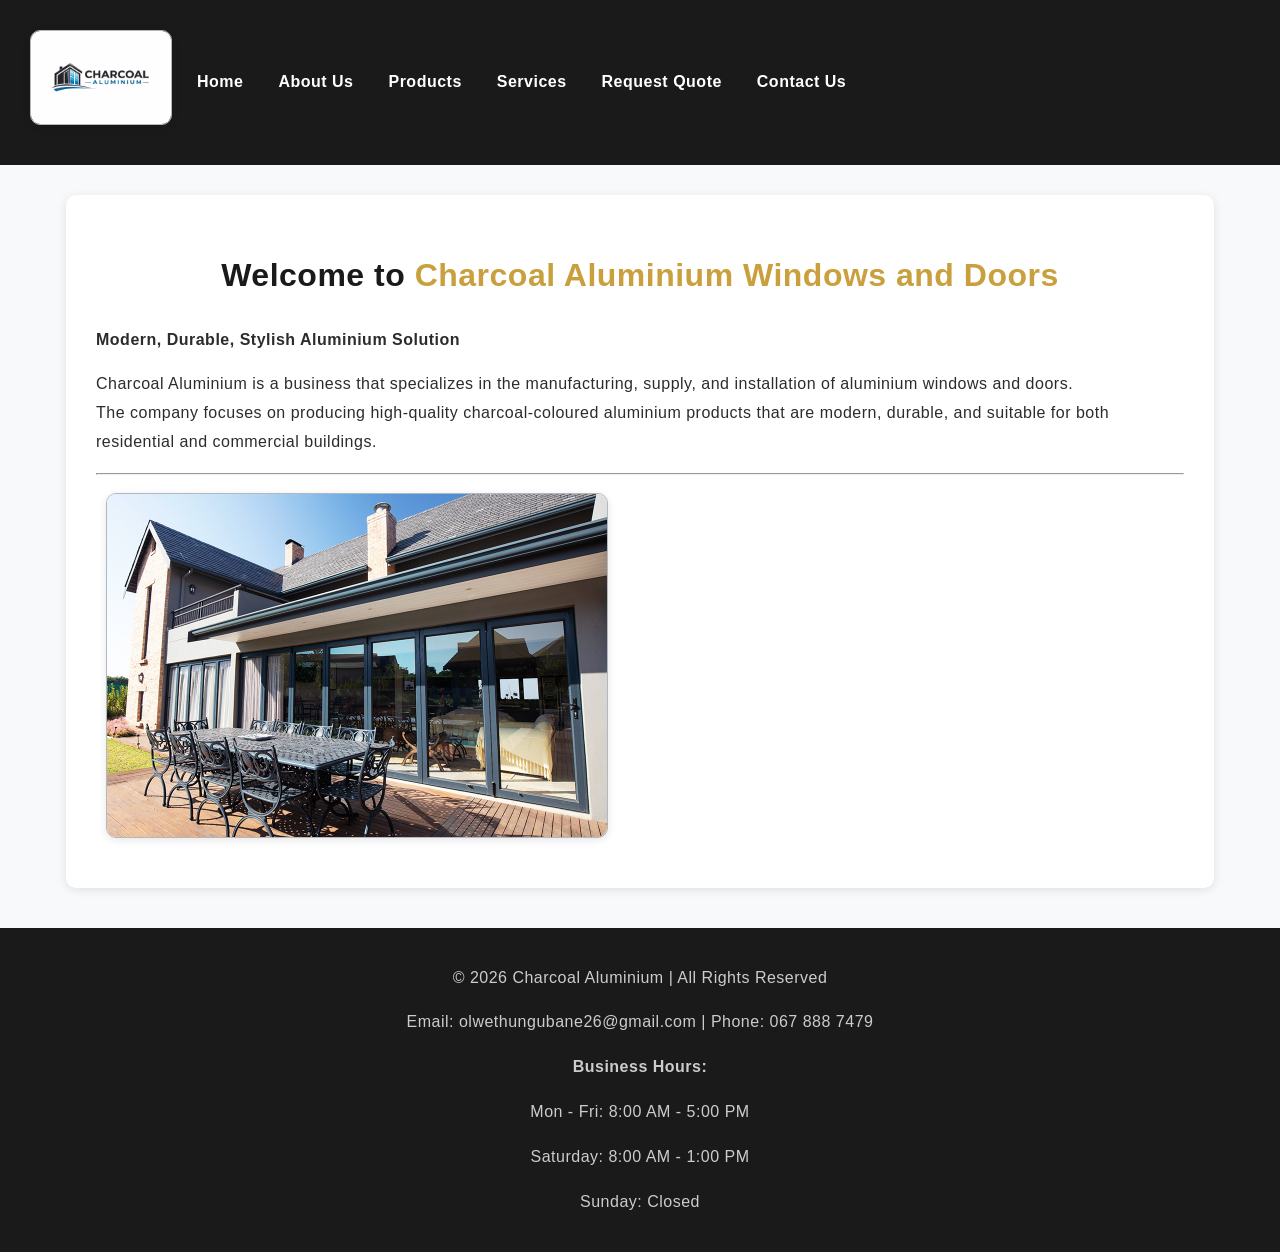
<file: index.html>
<!DOCTYPE html>
<html lang="en">
<head>
    <!-- Meta information about the website -->
    <meta charset="UTF-8">
    <meta name="viewport" content="width=device-width, initial-scale=1.0">
    
    <!-- Title shown on browser tab -->
    <title>Home Page</title>
     <link rel="stylesheet" href="CSS/style.css">

     <!-- SEO Meta Tags -->

    <meta name="description"
    content="Charcoal Aluminium Windows and Doors provides modern, durable and stylish aluminium windows and doors for homes and businesses.">

    <meta name="keywords"
    content="Charcoal Aluminium, aluminium windows, aluminium doors, installations, South Africa">

    <meta name="author"
    content="Aphelele Ngubane">

    <meta name="robots"
    content="index, follow">

    <meta name="language"
    content="English">
</head>

<body>

    <!-- Header section (Logo + Navigation Menu) -->
    <header>
        <div style="display: flex; align-items: center; justify-content: space-between;">
        <div class="header-container">

            <div class="logo">
            <!-- Logo image -->
            <img src="images/logo.png" alt="Charcoal Aluminium Logo" width="140" >
        </div>

        <div class="navbar">
            <!-- Navigation Menu -->
            <nav>
                <!-- Links to different pages of the website -->
                <a href="index.html" target="_blank">Home</a>
                <a href="about us.html" target="_blank">About Us</a>
                <a href="products.html" target="_blank">Products</a>
                <a href="services.html" target="_blank">Services</a>
                <a href="quote.html" target="_blank">Request Quote</a>
                <a href="contact us.html" target="_blank">Contact Us</a>
            </nav>
         </div>
        </div>
        </div>
    </header>

     <div class="content">
    <!-- Main heading of the page -->
    <h1> Welcome to <span>Charcoal Aluminium Windows and Doors</span></h1>

    <!-- Short slogan/description -->
    <p><b>Modern, Durable, Stylish Aluminium Solution</b></p>

    <!-- Business description -->
    <p>
        Charcoal Aluminium is a business that specializes in the manufacturing, supply, 
        and installation of aluminium windows and doors. <br>
        The company focuses on producing high-quality charcoal-coloured aluminium products 
        that are modern, durable, and suitable for both residential and commercial buildings.
    </p>

    <hr>

    <!-- Main image on homepage -->
    <img src="images/home image.jpg" alt="Charcoal aluminium door" width="500" onclick="openImage(this)">


</div>
<!-- Footer section (contact details and working hours) -->
<footer class="footer">
    <!-- Copyright information -->
    <p>© 2026 Charcoal Aluminium | All Rights Reserved</p>

    <!-- Contact details -->
    <p>Email: olwethungubane26@gmail.com | Phone: 067 888 7479</p>

    <!-- Business hours -->
    <p><b>Business Hours:</b></p>
    <p>Mon - Fri: 8:00 AM - 5:00 PM</p>
    <p>Saturday: 8:00 AM - 1:00 PM</p>
    <p>Sunday: Closed</p>
    
</footer>
<div id="lightbox"
class="lightbox"
onclick="closeLightbox()">

<img id="lightboxImage">

</div>

<!-- Scroll to top button -->
<button id="topBtn">Top</button>

<!-- Link JavaScript file -->
<script src="java.script/script.js"></script>


</body>
</html>
</file>
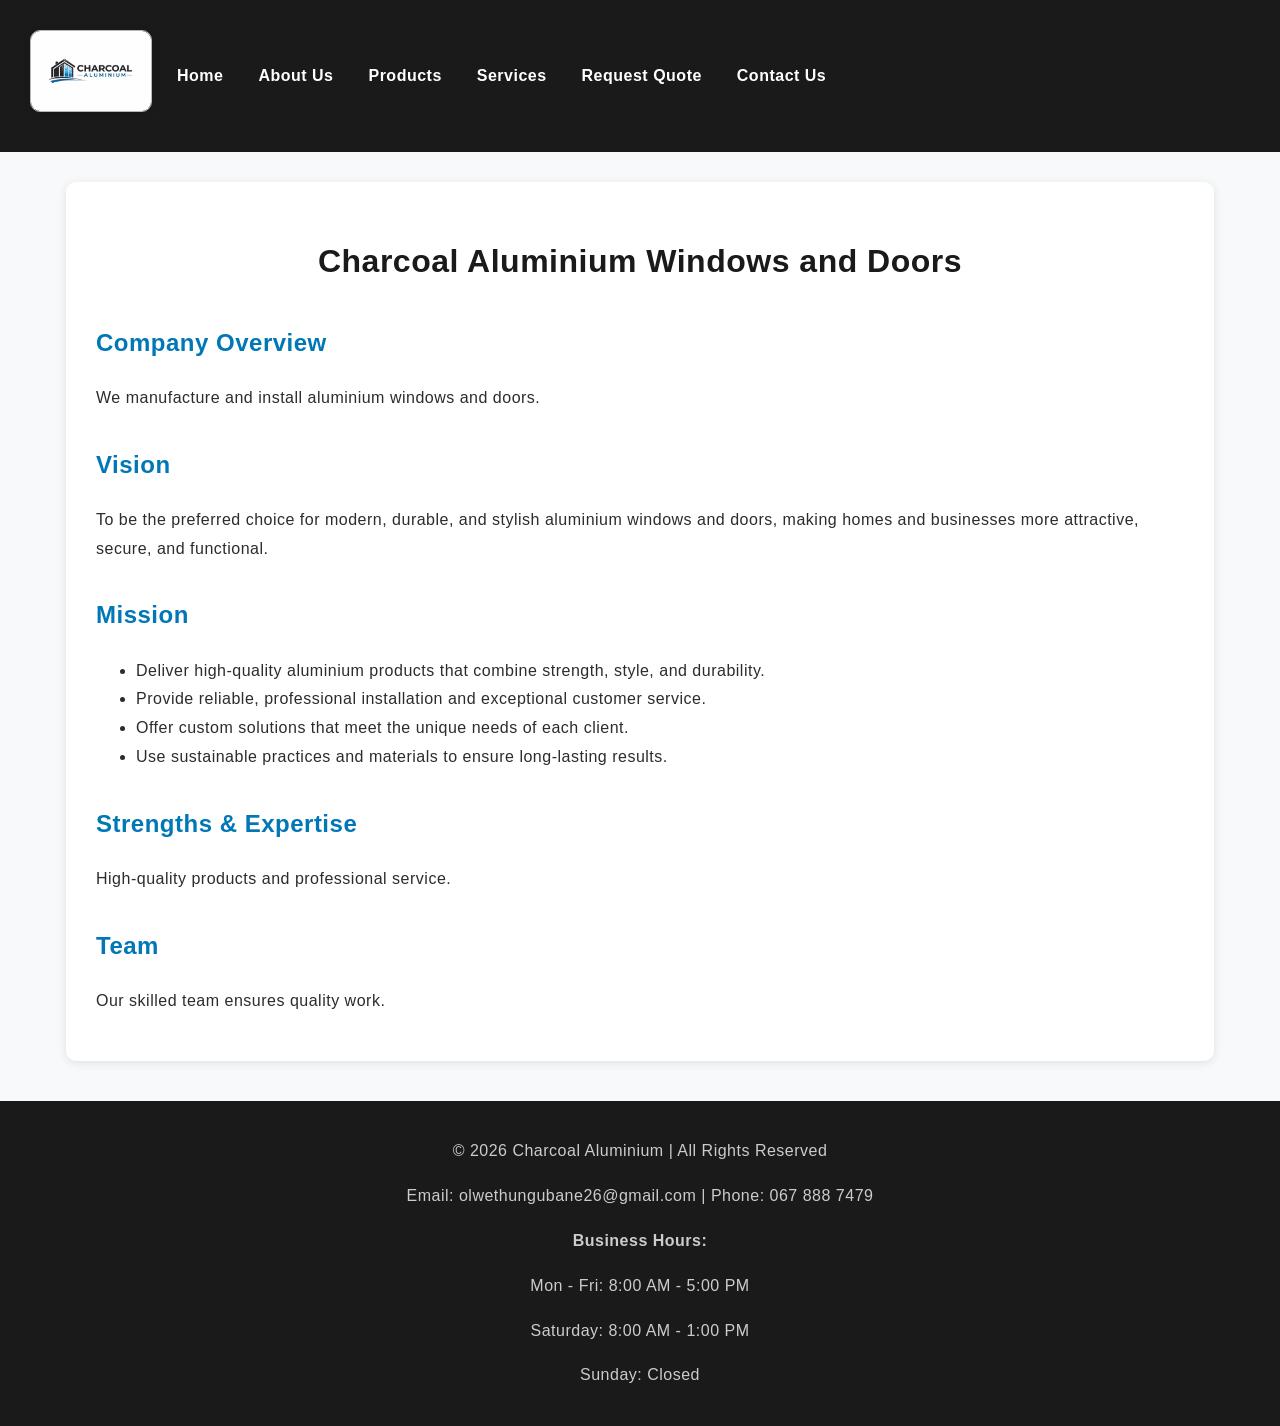
<file: about us.html>
<!DOCTYPE html>
<html lang="en">
<head>
    <!-- Meta data for character encoding and responsiveness -->
    <meta charset="UTF-8">
    <meta name="viewport" content="width=device-width, initial-scale=1.0">

    <!-- Page title shown in browser tab -->
    <title>About Us</title>
    <link rel="stylesheet" href="CSS/style.css">

    <!-- SEO Meta Tags -->

    <meta name="description"
    content="Learn about Charcoal Aluminium Windows and Doors, our vision, mission, expertise and commitment to quality aluminium solutions.">

    <meta name="keywords"
    content="about charcoal aluminium, company background, mission, vision, aluminium experts">
    <meta name="author"
    content="Aphelele Ngubane">

    <meta name="robots"
    content="index, follow">

    <meta name="language"
    content="English">
</head>

<body>

    <!-- Header section (Logo + Navigation Menu) -->
    <header>
        <div style="display: flex; align-items: center; justify-content: space-between;">
<div class="header-container">
            <!-- Logo image -->
             <div class="logo">
            <img src="images/logo.png" alt="Charcoal Aluminium Logo" width="120">
      </div>

            <!-- Navigation Menu -->
             <div class="navbar">
            <nav>
                <!-- Links to other pages of the website -->
                <a href="index.html" target="_blank">Home</a>
                <a href="about us.html" target="_blank">About Us</a>
                <a href="products.html" target="_blank">Products</a>
                <a href="services.html" target="_blank">Services</a>
                <a href="quote.html" target="_blank">Request Quote</a>
                <a href="contact us.html" target="_blank">Contact Us</a>
            </nav>

        </div>
        </div>
        </div>
    </header>

    <div class="content">
    <!-- Main heading of the page -->
    <h1>Charcoal Aluminium Windows and Doors</h1>

    <!-- Company overview section -->
    <h2>Company Overview</h2>
    <p>
        We manufacture and install aluminium windows and doors.
    </p>

    <!-- Vision section -->
    <h2>Vision</h2>
    <p>
        To be the preferred choice for modern, durable, and stylish aluminium 
        windows and doors, making homes and businesses more attractive, secure, 
        and functional.
    </p>

    <!-- Mission section -->
    <h2>Mission</h2>
    <ul>
        <!-- List of company goals -->
        <li>Deliver high-quality aluminium products that combine strength, style, and durability.</li>
        <li>Provide reliable, professional installation and exceptional customer service.</li>
        <li>Offer custom solutions that meet the unique needs of each client.</li>
        <li>Use sustainable practices and materials to ensure long-lasting results.</li>
    </ul>

    <!-- Strengths section -->
    <h2>Strengths & Expertise</h2>
    <p>
        High-quality products and professional service.
    </p>

    <!-- Team section -->
    <h2>Team</h2>
    <p>
        Our skilled team ensures quality work.
    </p>
</div>
    <!-- Link back to homepage -->
    



<!-- Footer section (contact details and working hours) -->
<footer class="footer">
    <!-- Copyright -->
    <p>© 2026 Charcoal Aluminium | All Rights Reserved</p>

    <!-- Contact details -->
    <p>Email: olwethungubane26@gmail.com | Phone: 067 888 7479</p>

    <!-- Business hours -->
    <p><b>Business Hours:</b></p>
    <p>Mon - Fri: 8:00 AM - 5:00 PM</p>
    <p>Saturday: 8:00 AM - 1:00 PM</p>
    <p>Sunday: Closed</p>
</footer>

<!-- Scroll to top button -->
<button id="topBtn">Top</button>

<!-- Link JavaScript file -->
<script src="java.script/script.js"></script>

</body>
</html>
</file>
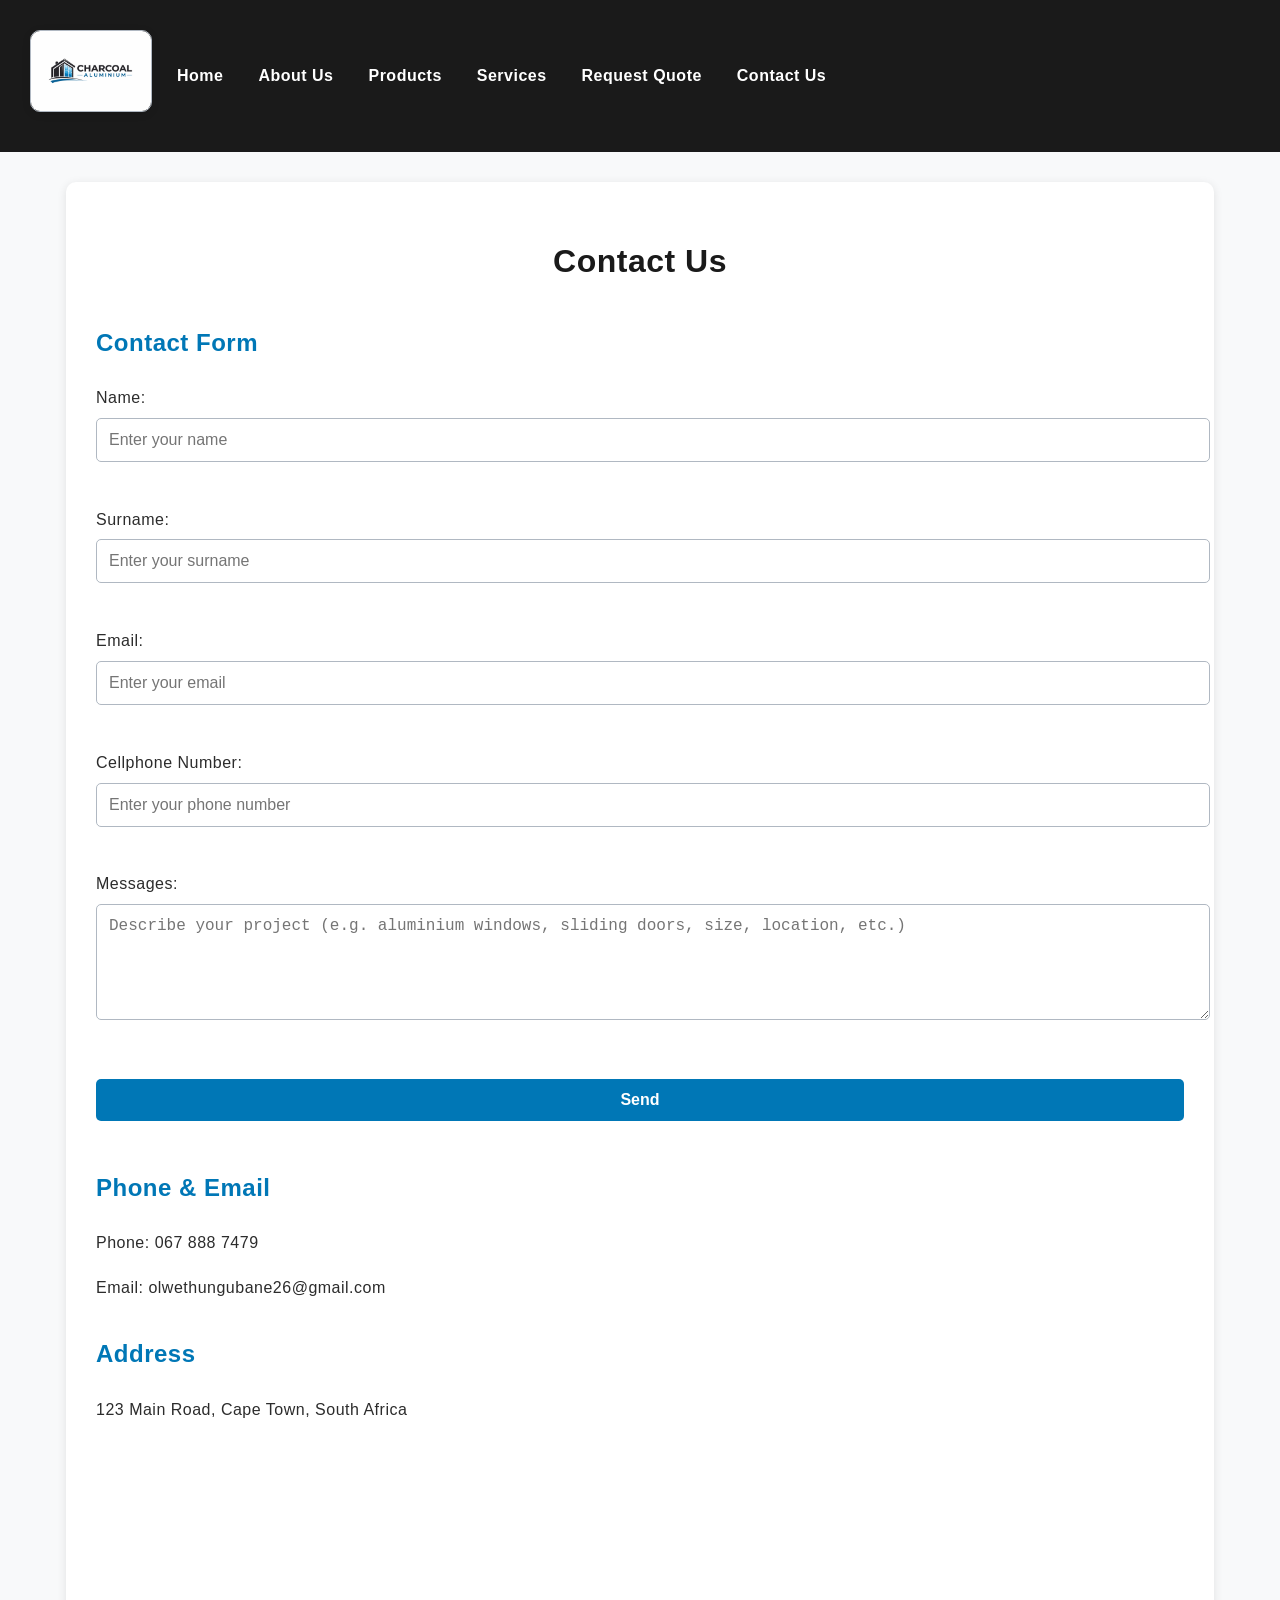
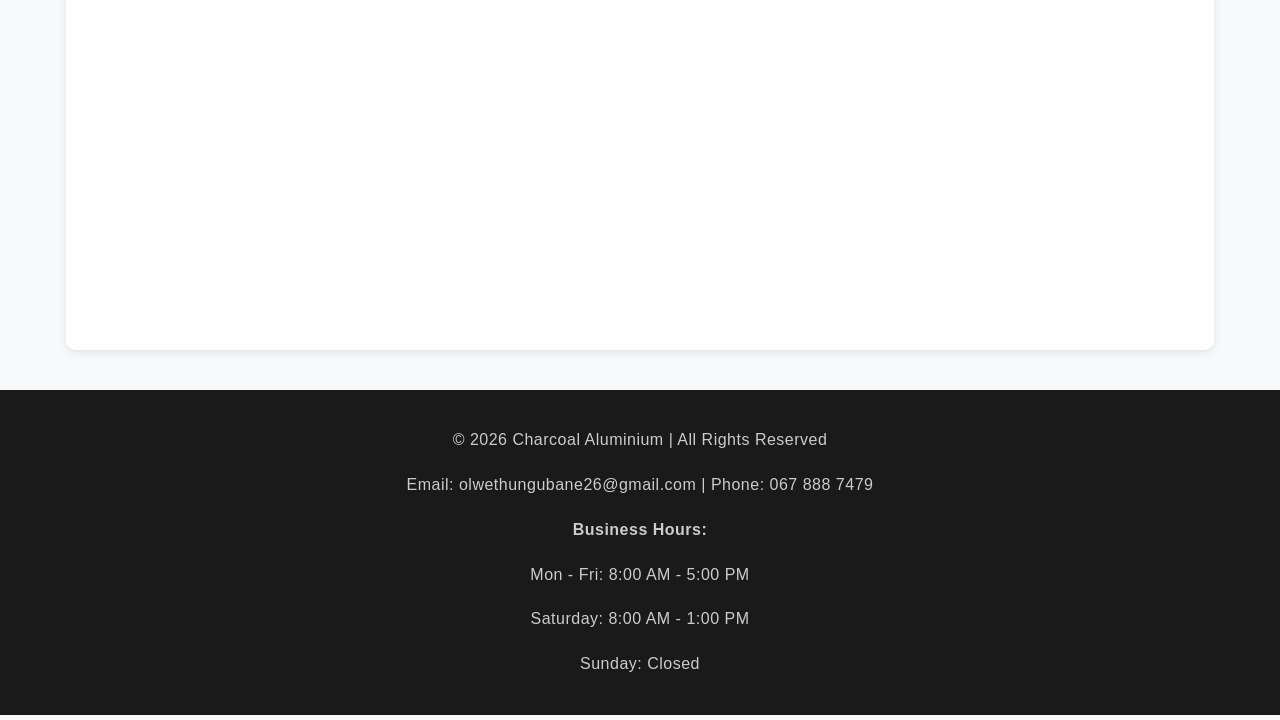
<file: contact us.html>
<!DOCTYPE html>
<html lang="en">
<head>
    <meta charset="UTF-8">
    <meta name="viewport" content="width=device-width, initial-scale=1.0">
    <title>contact us</title>
    <link rel="stylesheet" href="CSS/style.css">

    <!-- SEO Meta Tags -->

    <meta name="description"
    content="Contact Charcoal Aluminium Windows and Doors for enquiries, quotations and professional aluminium installation services.">

    <meta name="keywords"
    content="contact charcoal aluminium, aluminium quotations, aluminium installation, contact details, South Africa">

    <meta name="author"
    content="Aphelele Ngubane">

    <meta name="robots"
    content="index, follow">

    <meta name="language"
    content="English">
</head>
<body>
     <header>
<div style="display: flex; align-items: center; justify-content: space-between;">
 <div class="header-container">
        <!-- Logo -->
         <div class="logo">
        <img src="images/logo.png" alt="Charcoal Aluminium Logo" width="120">
</div>

<!-- Navigation Menu -->
 <div class="navbar">
        <nav>
   <a href="index.html" target="_blank">Home</a>
                <a href="about us.html" target="_blank">About Us</a>
                <a href="products.html" target="_blank">Products</a>
                <a href="services.html" target="_blank">Services</a>
                <a href="quote.html" target="_blank">Request Quote</a>
                <a href="contact us.html" target="_blank">Contact Us</a>
 </nav>

    </div>
    </div>
    </div>
</header>

<div class="content">
    <h1>Contact Us</h1>

<h2>Contact Form</h2>
<form id="contactForm">

    <!-- Name -->
    <label>Name:</label><br>
    <input type="text" name="name" placeholder="Enter your name"><br><br>

    <!-- Surname -->
    <label>Surname:</label><br>
    <input type="text" name="surname" placeholder="Enter your surname"><br><br>

    <!-- Email -->
    <label>Email:</label><br>
    <input type="email" name="email" placeholder="Enter your email"><br><br>

    <!-- Cellphone -->
    <label>Cellphone Number:</label><br>
    <input type="tel" name="cellphone" placeholder="Enter your phone number"><br><br>

    <!-- Project Details (replaces Message) -->
    <label>Messages:</label><br>
    <textarea name="project_details" rows="5" cols="40"
    placeholder="Describe your project (e.g. aluminium windows, sliding doors, size, location, etc.)"></textarea><br><br>

    <!-- Submit button -->
    <input type="submit" value="Send">

</form>

<h2>Phone & Email</h2>
<p>Phone: 067 888 7479</p>
<p>Email: olwethungubane26@gmail.com</p>

<h2>Address</h2>
<p>123 Main Road, Cape Town, South Africa</p>
<!-- Embedded Google Map -->
    <iframe
        src="https://www.google.com/maps?q=123+Main+Road,+Cape+Town,+South+Africa&output=embed"
        width="600"
        height="450"
        style="border:0;"
        allowfullscreen=""
        loading="lazy"
        referrerpolicy="no-referrer-when-downgrade">
    </iframe>
    </div>


<footer class="footer">
    <p>© 2026 Charcoal Aluminium | All Rights Reserved</p>
    <p>Email: olwethungubane26@gmail.com | Phone: 067 888 7479</p>

    <p><b>Business Hours:</b></p>
    <p>Mon - Fri: 8:00 AM - 5:00 PM</p>
    <p>Saturday: 8:00 AM - 1:00 PM</p>
    <p>Sunday: Closed</p>
</footer>
<!-- Scroll to top button -->
<button id="topBtn">Top</button>

<!-- Link JavaScript file -->
<script src="java.script/script.js"></script>

</body>
</html>
</file>
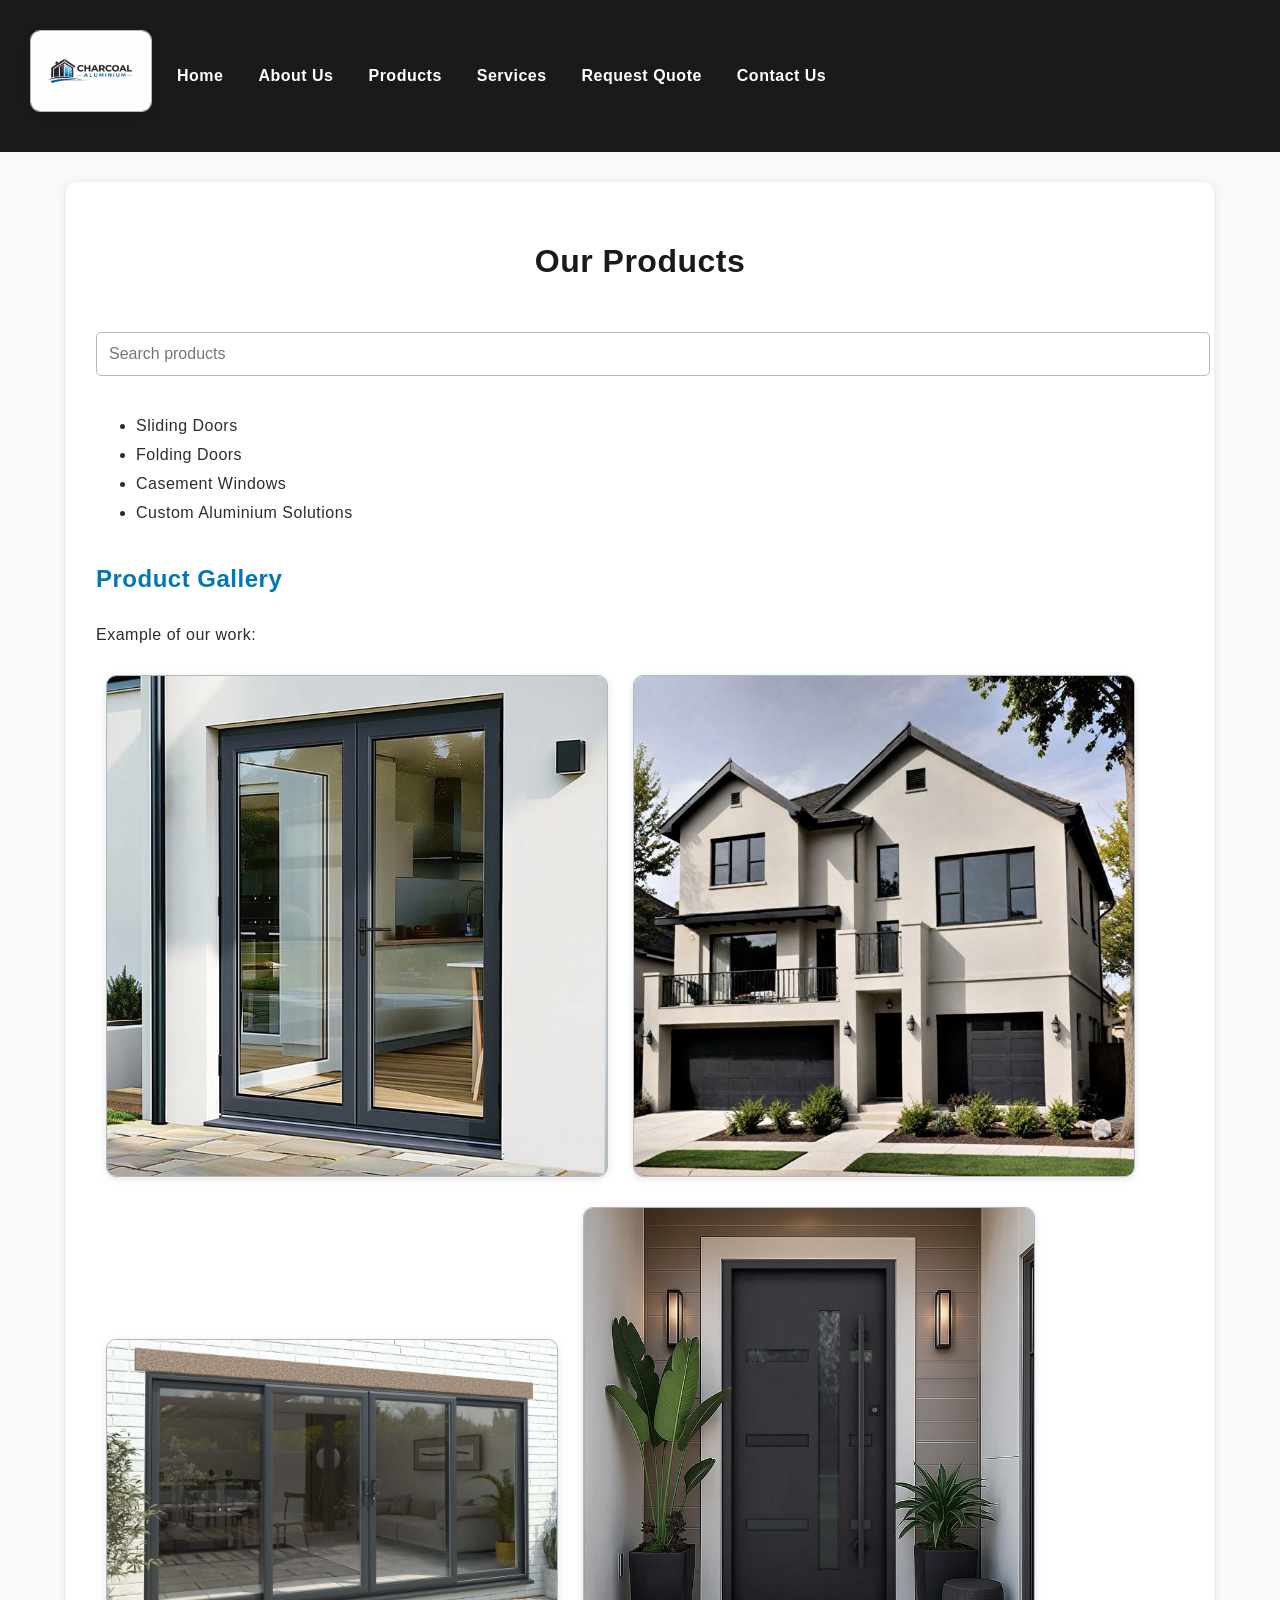
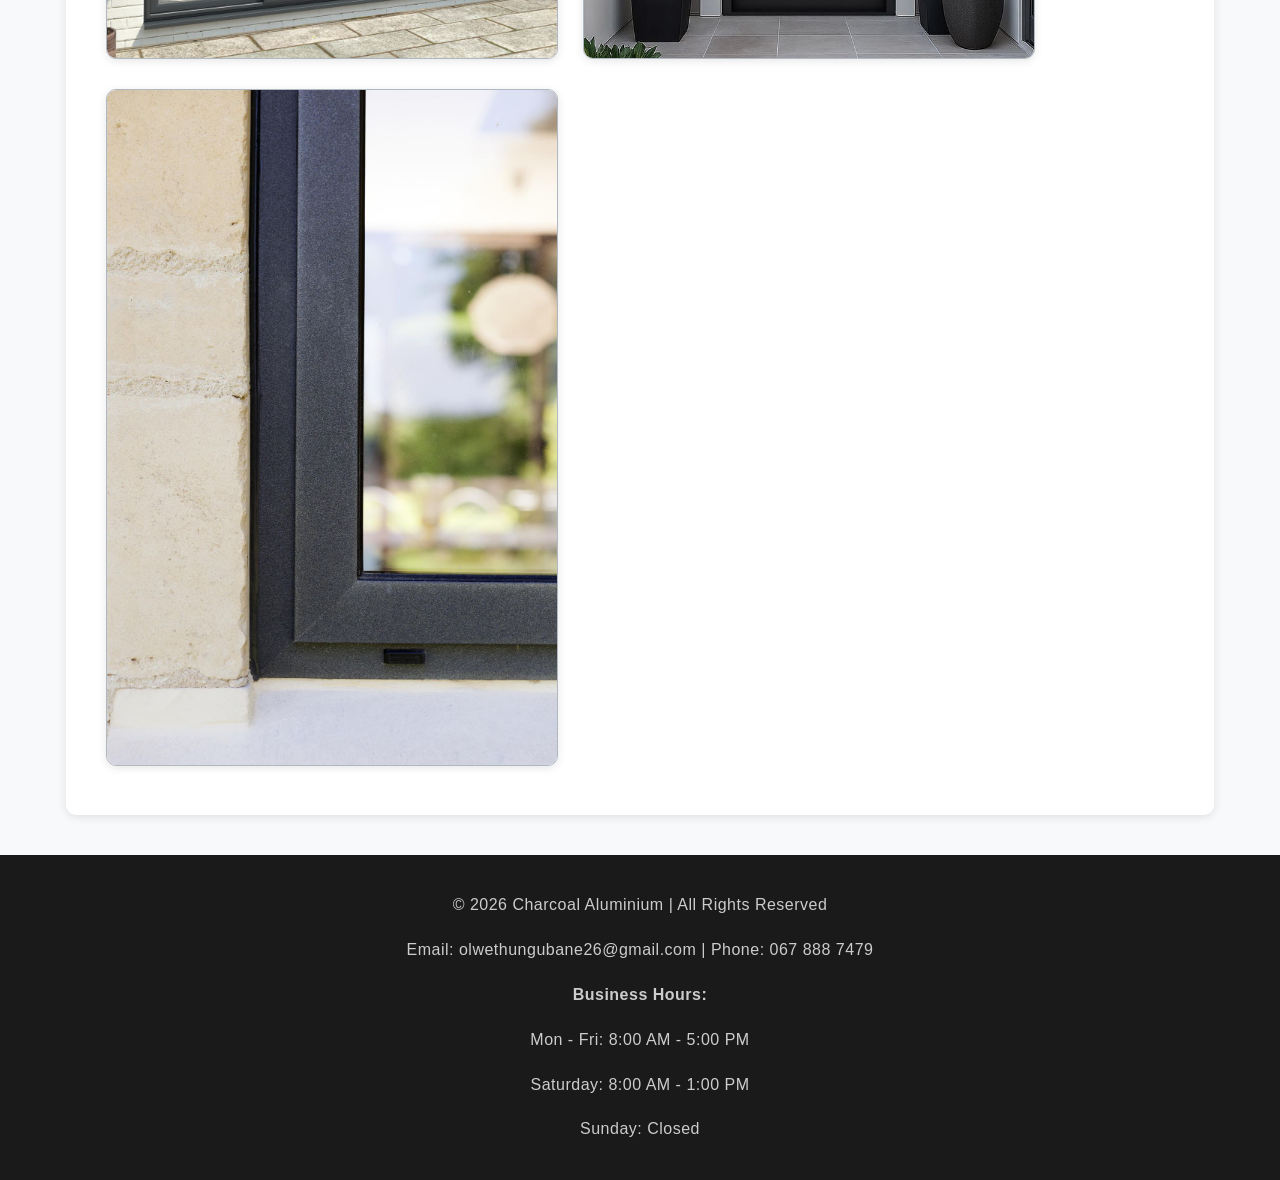
<file: products.html>
<!DOCTYPE html>
<html lang="en">
<head>
    <!-- Meta data for browser and responsiveness -->
    <meta charset="UTF-8">
    <meta name="viewport" content="width=device-width, initial-scale=1.0">
    
    <!-- Page title (appears on browser tab) -->
    <title>Products</title>
     <link rel="stylesheet" href="CSS/style.css">

<!-- SEO Meta Tags -->
     <meta name="description"
    content="Explore Charcoal Aluminium's range of aluminium windows, sliding doors, folding doors, casement windows and custom aluminium solutions.">

    <meta name="keywords"
    content="aluminium windows, sliding doors, folding doors, casement windows, custom aluminium solutions">

    <meta name="author"
    content="Aphelele Ngubane">

    <meta name="robots"
    content="index, follow">

    <meta name="language"
    content="English">
</head>

<body>

    <!-- Header section (Logo + Navigation Menu) -->
    <header>
        <div style="display: flex; align-items: center; justify-content: space-between;">
        <div class="header-container">

       
            <!-- Logo image -->
             <div class="logo">
            <img src="images/logo.png" alt="Charcoal Aluminium Logo" width="120">
             </div>

            <!-- Navigation Menu -->
             <div class="navbar">
            <nav>
                <!-- Links to other pages -->
                <a href="index.html" target="_blank">Home</a>
                <a href="about us.html" target="_blank">About Us</a>
                <a href="products.html" target="_blank">Products</a>
                <a href="services.html" target="_blank">Services</a>
                <a href="quote.html" target="_blank">Request Quote</a>
                <a href="contact us.html" target="_blank">Contact Us</a>
            </nav>

        </div>
        </div>
         </div>
    </header>

    <div class="content">
    <!-- Main heading -->
    <h1>Our Products</h1>
    <!-- Search Bar -->

<input
type="text"
id="searchBar"
placeholder="Search products"
onkeyup="searchProducts()">

    <!-- List of products offered -->
    <ul>

<li class="productItem">Sliding Doors</li>

<li class="productItem">Folding Doors</li>

<li class="productItem">Casement Windows</li>

<li class="productItem">Custom Aluminium Solutions</li>

</ul>

    <!-- Product gallery section -->
    <h2>Product Gallery</h2>
    <p>Example of our work:</p>

    <div class="img">
    <!-- Images showing products -->
    <img src="images/door.jpg" alt="Sliding door" width="500" onclick="openImage(this)">
    <img src="images/window.jpg" alt="Aluminium window" width="500"  onclick="openImage(this)">
    <img src="images/folding door.jpg" alt="Folding door" width="450"  onclick="openImage(this)">
    <img src="images/custom.jpg" alt="Custom aluminium design" width="450"  onclick="openImage(this)">
    <img src="images/casement.jpg" alt="Casement window" width="450"  onclick="openImage(this)">
</div>
</div>

<!-- Footer section with contact details -->
<footer class="footer">
    <!-- Copyright -->
    <p>© 2026 Charcoal Aluminium | All Rights Reserved</p>

    <!-- Contact information -->
    <p>Email: olwethungubane26@gmail.com | Phone: 067 888 7479</p>

    <!-- Business hours -->
    <p><b>Business Hours:</b></p>
    <p>Mon - Fri: 8:00 AM - 5:00 PM</p>
    <p>Saturday: 8:00 AM - 1:00 PM</p>
    <p>Sunday: Closed</p>
</footer>

<!-- Lightbox -->

<div id="lightbox"

class="lightbox"

onclick="closeLightbox()">

<img id="lightboxImage">

</div>
<!-- Scroll to top button -->
<button id="topBtn">Top</button>

<!-- Link JavaScript file -->
<script src="java.script/script.js"></script>

</body>
</html>
</file>
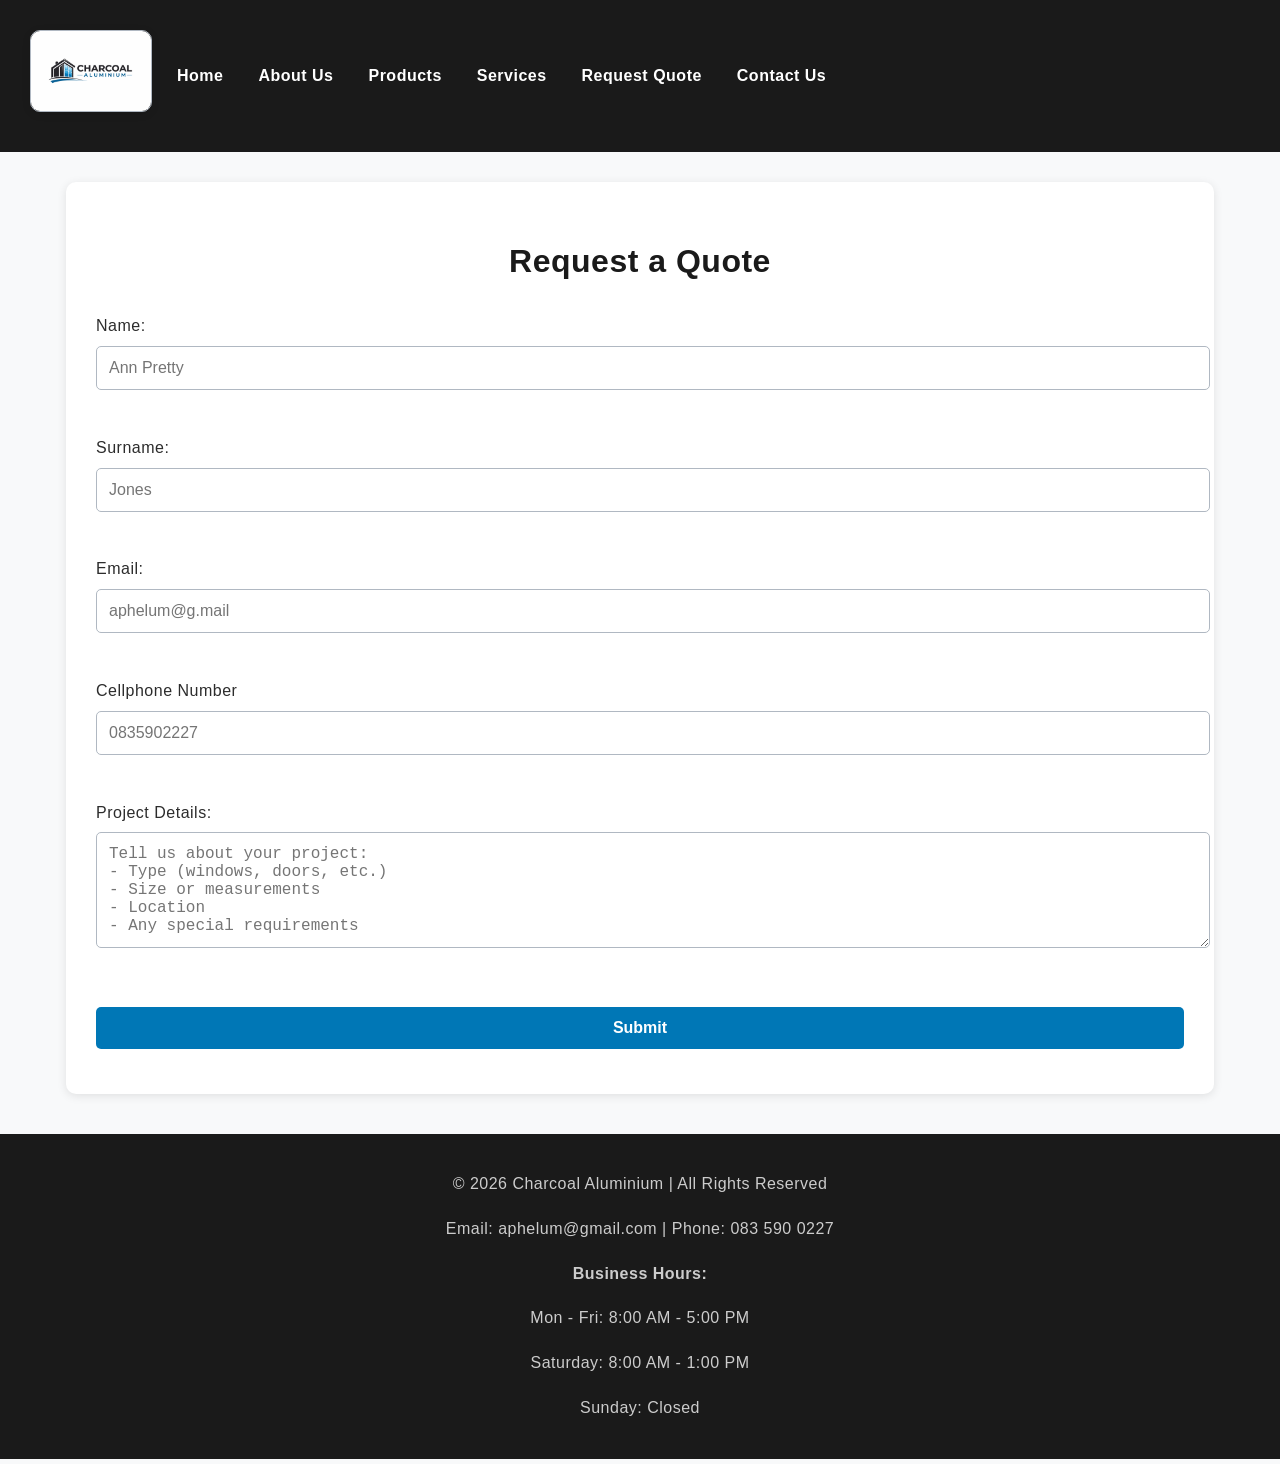
<file: quote.html>
<!DOCTYPE html>
<html lang="en">
<head>
    <meta charset="UTF-8">
    <meta name="viewport" content="width=device-width, initial-scale=1.0">
    <title>Reqest a quote</title>
     <link rel="stylesheet" href="CSS/style.css">

     <!-- SEO Meta Tags -->

    <meta name="description"
    content="Request a quotation from Charcoal Aluminium Windows and Doors for aluminium windows, doors, installations and custom projects.">

    <meta name="keywords"
   content="request quote, aluminium quotation, aluminium doors quote, aluminium windows quote, custom aluminium projects">

    <meta name="author"
    content="Aphelele Ngubane">

    <meta name="robots"
    content="index, follow">

    <meta name="language"
    content="English">
</head>
<body>
     <header>
       <div style="display: flex; align-items: center; justify-content: space-between;">
<div class="header-container">
        <!-- Logo -->
         <div class="logo">
        <img src="images/logo.png" alt="Charcoal Aluminium Logo" width="120" >
</div>

 <!-- Navigation Menu -->
  <div class="navbar">
    <nav>
<a href="index.html" target="_blank">Home</a>
                <a href="about us.html" target="_blank">About Us</a>
                <a href="products.html" target="_blank">Products</a>
                <a href="services.html" target="_blank">Services</a>
                <a href="quote.html" target="_blank">Request Quote</a>
                <a href="contact us.html" target="_blank">Contact Us</a>
 </nav>

    </div>
    </div>
    </div>
</header>
<div class="content">
    <h1>Request a Quote</h1>

 <form id="quoteForm">
    <label>Name:</label><br> 
    <input type="text" name ="fullname" placeholder="Ann Pretty" required><br><br>

<label>Surname:</label><br>
    <input type="text" surname="surname" placeholder="Jones" required><br><br>

    <label>Email:</label><br>
    <input type="email" email="email Address" placeholder="aphelum@g.mail"><br><br>

<label>Cellphone Number</label>
    <input type="tel" name="cellphone" placeholder="0835902227" pattern="[0-9]{10}" required><br><br>


    <label>Project Details:</label><br>
<textarea rows="5" cols="40" name="project_details" 
placeholder="Tell us about your project:
- Type (windows, doors, etc.)
- Size or measurements
- Location
- Any special requirements"
required></textarea><br><br>

<input type="submit" value="Submit">
</form>
</div>

<footer class="footer">
    <p>© 2026 Charcoal Aluminium | All Rights Reserved</p>
    <p>Email: aphelum@gmail.com | Phone: 083 590 0227</p>

    <p><b>Business Hours:</b></p>
    <p>Mon - Fri: 8:00 AM - 5:00 PM</p>
    <p>Saturday: 8:00 AM - 1:00 PM</p>
    <p>Sunday: Closed</p>
</footer>
<button id="topBtn">Top</button>

<script src="java.script/script.js"></script>

</body>
</html>
</file>
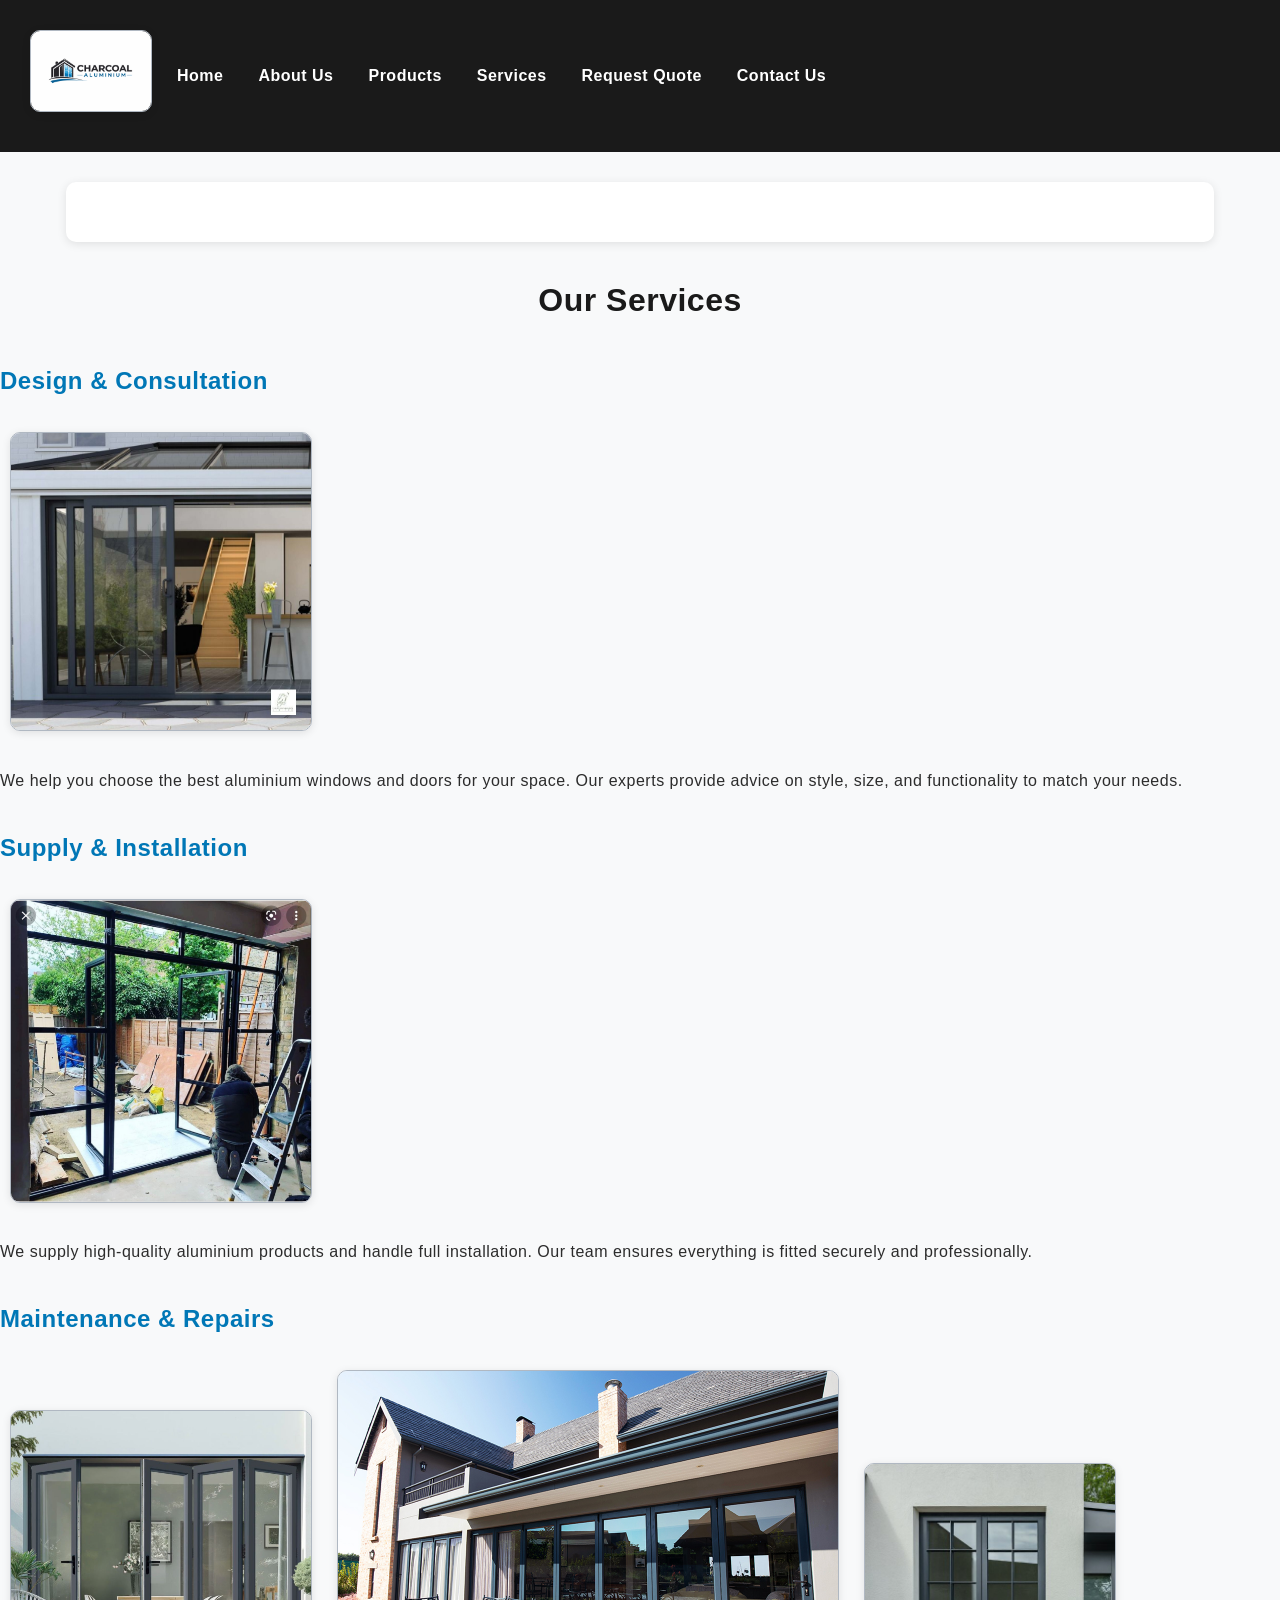
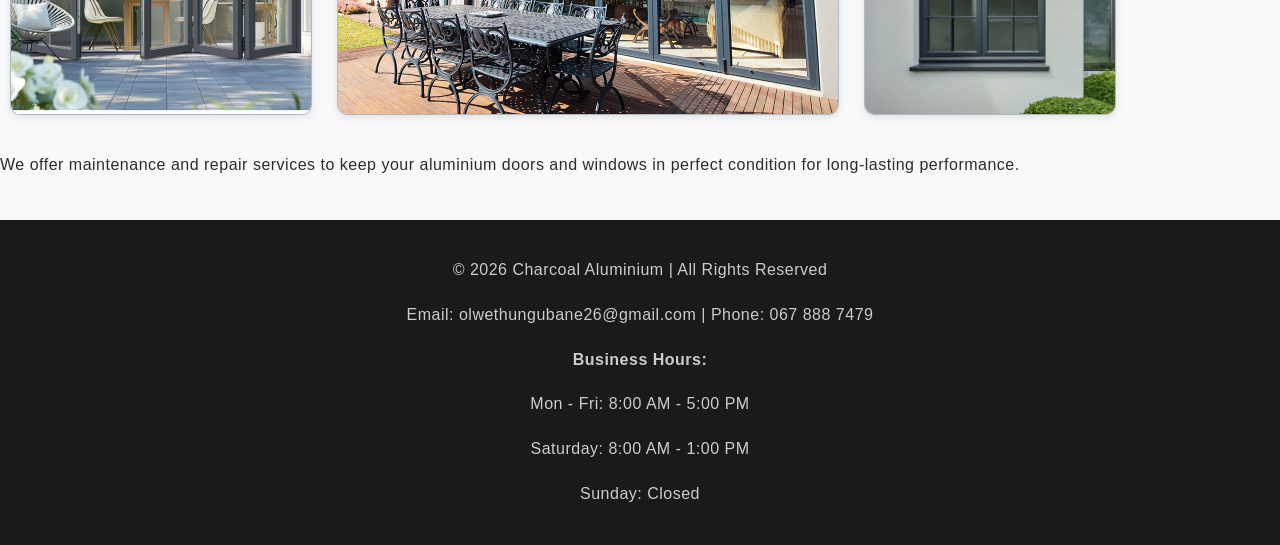
<file: services.html>
<!DOCTYPE html>
<html lang="en">
<head>
    <meta charset="UTF-8">
    <meta name="viewport" content="width=device-width, initial-scale=1.0">
    <title>Services</title>
     <link rel="stylesheet" href="CSS/style.css">

     <!-- SEO Meta Tags -->

    <meta name="description"
    content="Explore Charcoal Aluminium services including design consultation, aluminium installation, maintenance and repair services.">

    <meta name="keywords"
    content="aluminium installation, design consultation, aluminium repairs, maintenance services, aluminium specialists">
    <meta name="author"
    content="Aphelele Ngubane">

    <meta name="robots"
    content="index, follow">

    <meta name="language"
    content="English">
</head>
<body> 
     <header>
        <div style="display: flex; align-items: center; justify-content: space-between;">
    <div class="header-container">

        <!-- Logo -->
         <div class="logo">
        <img src="images/logo.png" alt="Charcoal Aluminium Logo" width="120">
</div>
<!-- Navigation Menu -->
 <div class="navbar">
<nav>
    <a href="index.html" target="_blank">Home</a>
 <a href="about us.html" target="_blank">About Us</a>
 <a href="products.html" target="_blank">Products</a>
   <a href="services.html" target="_blank">Services</a>
<a href="quote.html" target="_blank">Request Quote</a>
 <a href="contact us.html" target="_blank">Contact Us</a>
 </nav>
      </div>
    </div>
    </div>
</header>

<div class="content"></div>
<!-- Page Heading -->
<h1>Our Services</h1>

<!-- Service 1 -->
<h2>Design & Consultation</h2>
<img src="images/sliding door.jpg" alt="Design Consultation" width="300" onclick="openImage(this)">
<p>
We help you choose the best aluminium windows and doors for your space. 
Our experts provide advice on style, size, and functionality to match your needs.
</p>

<!-- Service 2 -->
<h2>Supply & Installation</h2>
<img src="images/installing.jpg" alt="Installation Service" width="300" onclick="openImage(this)">
<p>
We supply high-quality aluminium products and handle full installation. 
Our team ensures everything is fitted securely and professionally.
</p>

<!-- Service 3 -->
<h2>Maintenance & Repairs</h2>
<img src="images/sliding door 2.jpg" alt="Repair Service" width="300" onclick="openImage(this)">
<img src="images/home image.jpg"  alt="Repair Service" width="500" onclick="openImage(this)">
<img src="images/Charcoal-Aluminium.jpg" alt="Repair service"width="250" onclick="openImage(this)">
<p>
We offer maintenance and repair services to keep your aluminium doors and windows 
in perfect condition for long-lasting performance.
</p>
</div>

<footer class="footer">
    <p>© 2026 Charcoal Aluminium | All Rights Reserved</p>
    <p>Email: olwethungubane26@gmail.com | Phone: 067 888 7479</p>

    <p><b>Business Hours:</b></p>
    <p>Mon - Fri: 8:00 AM - 5:00 PM</p>
    <p>Saturday: 8:00 AM - 1:00 PM</p>
    <p>Sunday: Closed</p>
</footer>

<div id="lightbox"
class="lightbox"
onclick="closeLightbox()">

<img id="lightboxImage">

</div>
<!-- Scroll to top button -->
<button id="topBtn">Top</button>

<!-- Link JavaScript file -->
<script src="java.script/script.js"></script>


</body>
</html>
</file>
<file: CSS/style.css>
body{                                  /*BODY STYLING*/

    font-family: Arial, sans-serif;

    background-color: #F8F9FA;

    margin: 0;

    padding: 0;

    color: #2C2C2C;

    line-height: 1.8;

    letter-spacing: 0.5px;
}
/*HEADER SECTION*/
header{                                      

    background-color: #1A1A1A;

    padding: 20px;
}

/*FLEX HEADER CCONTAINER*/

.header-container{                                      
    display: flex;

    align-items: center;

    justify-content: space-between;

    flex-wrap: wrap;
}


/* LOGO SECTION*/
.logo img{                      
    border-radius: 10px;
}


 /*NAVIGATION BAR*/
.navbar nav a{                      

    color: #FFFFFF;

    text-decoration: none;

    margin: 15px;

    font-weight: bold;

    font-size: 1rem;

    transition: 0.3s;
}



/* Hover Effect */

.navbar nav a:hover{

    color: #0077B6;
}



/* MAIN CONTENT SECTION */

.content{

    background-color: #FFFFFF;

    width: 85%;

    margin: 30px auto;

    padding: 30px;

    border-radius: 10px;


    box-shadow: 0px 2px 10px rgba(0,0,0,0.1);
}



/*HEADINGS */

h1{

    color: #1A1A1A;

    text-align: center;

    font-size: 2rem;
}



h2{

    color: #0077B6;

    margin-top: 30px;

    font-size: 1.5rem;
}



/* Gold Highlight */

span{

    color: #C9A03D;
}



/* PARAGRAPHS */

p{

    font-size: 1rem;

    color: #2C2C2C;
}



/*LISTS */

ul{

    line-height: 1.8;
}



/* IMAGES */

img{

    max-width: 100%;

    height: auto;

    border-radius: 10px;

    margin: 10px;
    border: 1px solid #B0B8C2;
    box-shadow: 0px 2px 8px rgba(0,0,0,0.1);
    transition:0.3s;
}



/* BUTTONS */

button{

    background-color: #0077B6;

    color: white;

    padding: 12px 20px;

    border: none;

    border-radius: 5px;

    cursor: pointer;

    font-weight: bold;

    transition: 0.3s;
}



/* Button Hover */

button:hover{

    background-color: #C9A03D;
}



/*FORMS */

form{

    margin-top: 20px;
}



/* Inputs */

input,
textarea,
select{

    width: 100%;

    padding: 12px;

    margin-top: 5px;

    margin-bottom: 15px;

    border: 1px solid #B0B8C2;

    border-radius: 5px;

    font-size: 1rem;
}



/* Submit Button */

input[type="submit"]{

    background-color: #0077B6;

    color: white;

    border: none;

    cursor: pointer;

    font-weight: bold;

    transition: 0.3s;
}



/* Submit Hover */

input[type="submit"]:hover{

    background-color: #C9A03D;
}



/* FOOTER SECTION */

.footer{

    background-color: #1A1A1A;

    color: #FFFFFF;

    text-align: center;

    padding: 20px;

    margin-top: 40px;
}



/* Footer Text */

.footer p{

    color: #CCCCCC;
}



/* GOOGLE MAP */

iframe{

    width: 100%;

    border-radius: 10px;

    margin-top: 20px;
}



/* RESPONSIVE DESIGN*/


/* Tablet View */

@media screen and (max-width: 768px){

    .header-container{

        flex-direction: column;

        text-align: center;
    }


    .navbar nav a{

        display: block;

        margin: 10px 0;
    }


    .content{

        width: 95%;

        padding: 20px;
    }


    h1{

        font-size: 1.8rem;
    }

}



/* Mobile View */

@media screen and (max-width: 480px){

    body{

        font-size: 14px;
    }


    h1{

        font-size: 1.5rem;
    }


    h2{

        font-size: 1.2rem;
    }


    .content{

        width: 95%;

        padding: 15px;
    }

}
/* PART 3 CSS ADDITIONS */



/* SEARCH BAR */

#searchBar{

width:100%;

padding:12px;

margin:20px 0;

border:1px solid #B0B8C2;
border-radius:5px;

}


/* BACK TO TOP BUTTON */

#topBtn{

display:none;
position:fixed;

bottom:20px;

right:20px;

padding:10px 15px;

border:none;

border-radius:5px;

background:#0077B6;

color:white;

cursor:pointer;
z-index:999;

}


#topBtn:hover{

background:#1A1A1A;

}


/* IMAGE ANIMATION */

img{

transition:0.3s;

}
img:hover{

transform:scale(1.05);

}


/*LIGHTBOX */

.lightbox{

display:none;

position:fixed;

top:0;

left:0;
width:100%;

height:100%;

background:rgba(0,0,0,0.8);

justify-content:center;

align-items:center;

}
.lightbox img{

max-width:80%;

max-height:80%;

}
</file>
